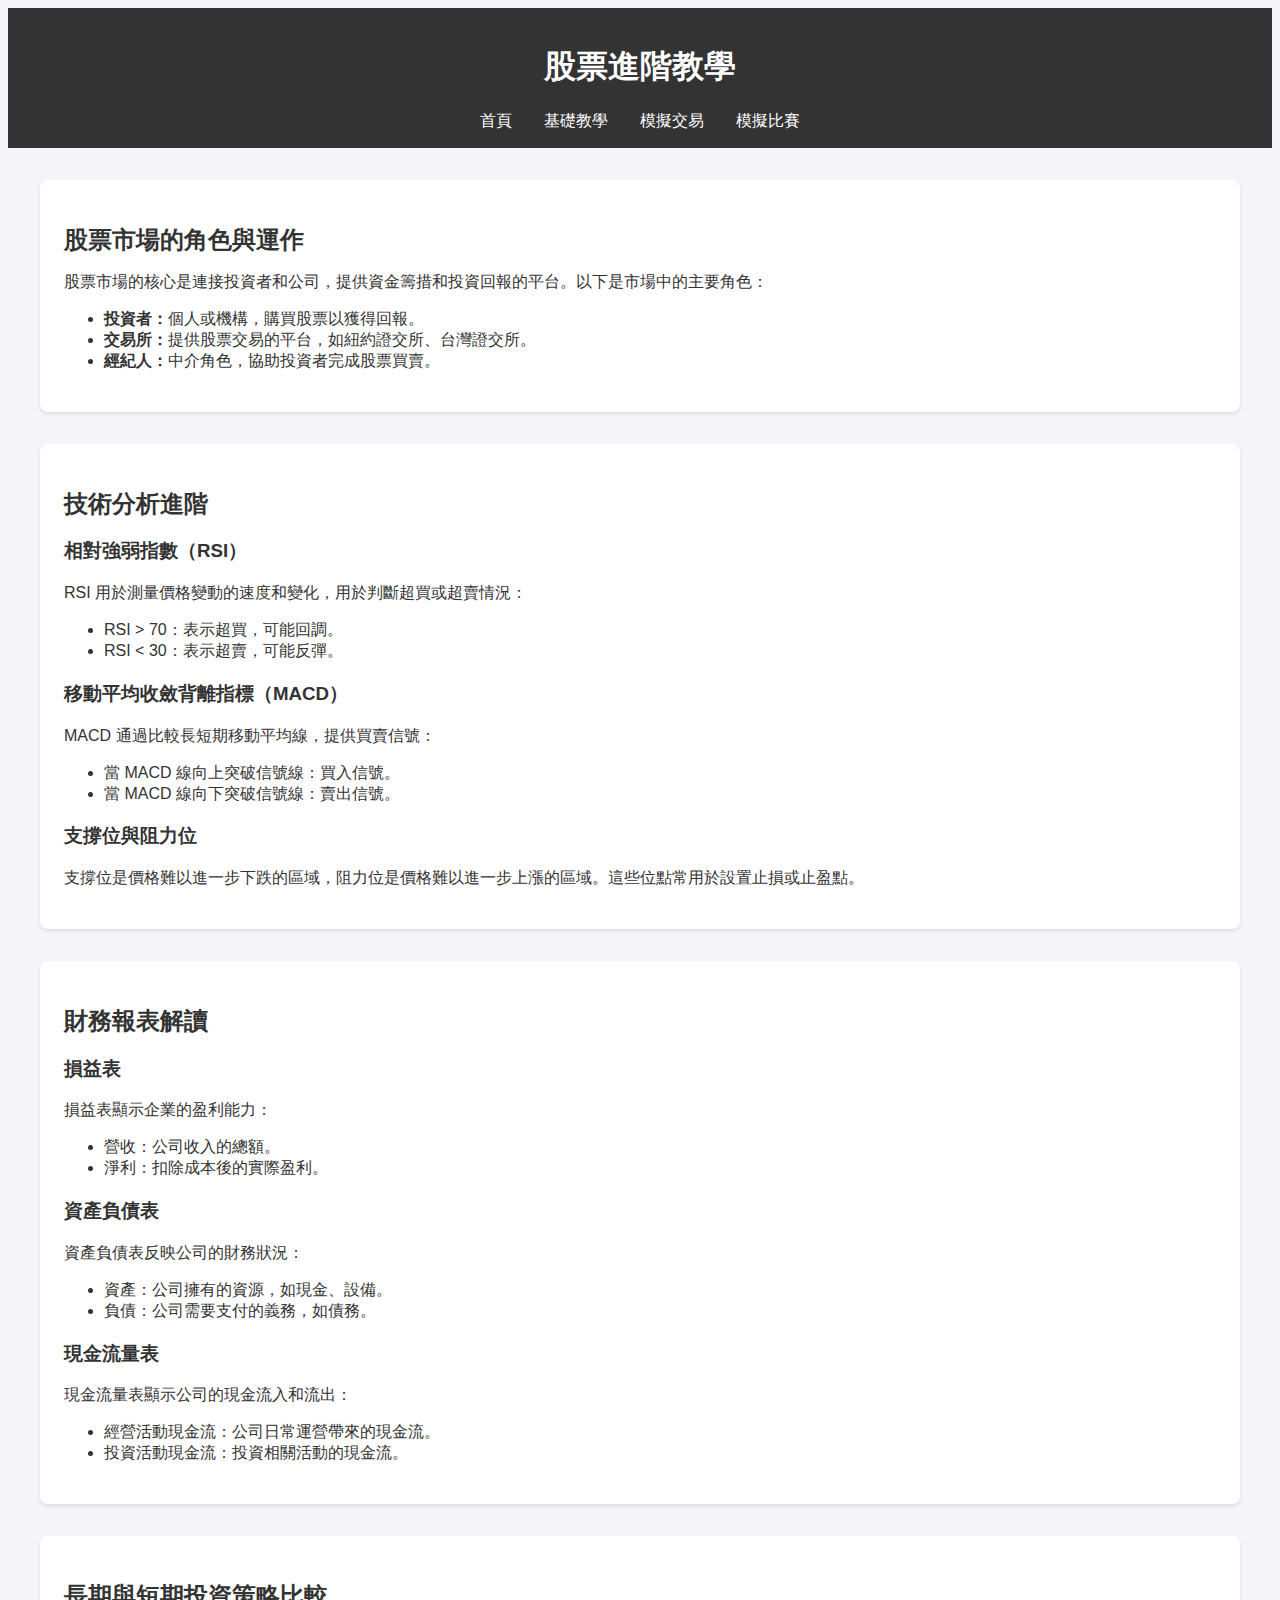
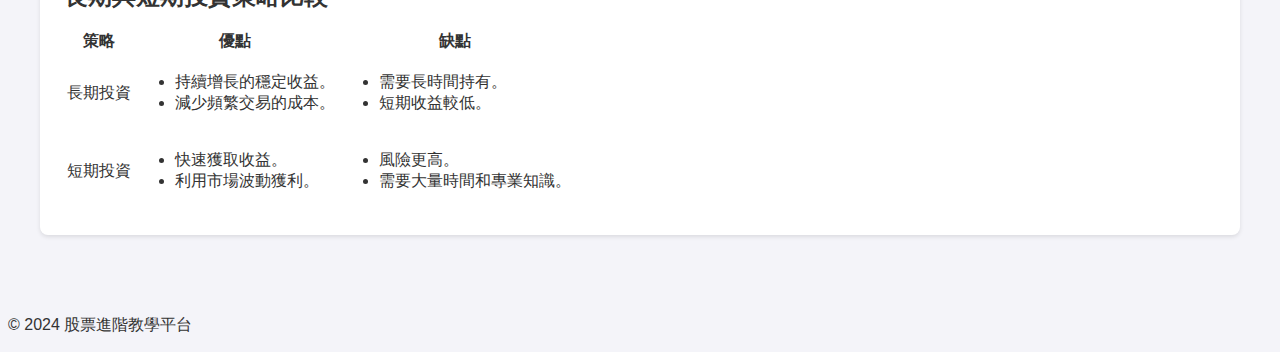
<file: advanced-learning.html>
<!DOCTYPE html>
<html lang="en">
<head>
    <meta charset="UTF-8">
    <meta name="viewport" content="width=device-width, initial-scale=1.0">
    <title>股票進階教學</title>
    <link rel="stylesheet" href="css/styles.css">
</head>
<body>
    <header>
        <h1>股票進階教學</h1>
        <nav>
            <ul>
                <li><a href="index.html">首頁</a></li>
                <li><a href="beginner.html">基礎教學</a></li>
                <li><a href="simulate-trade.html">模擬交易</a></li>
                <li><a href="competition.html">模擬比賽</a></li>
            </ul>
        </nav>
    </header>

    <main>
        <section>
            <h2>股票市場的角色與運作</h2>
            <p>股票市場的核心是連接投資者和公司，提供資金籌措和投資回報的平台。以下是市場中的主要角色：</p>
            <ul>
                <li><strong>投資者：</strong>個人或機構，購買股票以獲得回報。</li>
                <li><strong>交易所：</strong>提供股票交易的平台，如紐約證交所、台灣證交所。</li>
                <li><strong>經紀人：</strong>中介角色，協助投資者完成股票買賣。</li>
            </ul>
        </section>

        <section>
            <h2>技術分析進階</h2>
            <h3>相對強弱指數（RSI）</h3>
            <p>RSI 用於測量價格變動的速度和變化，用於判斷超買或超賣情況：</p>
            <ul>
                <li>RSI > 70：表示超買，可能回調。</li>
                <li>RSI < 30：表示超賣，可能反彈。</li>
            </ul>

            <h3>移動平均收斂背離指標（MACD）</h3>
            <p>MACD 通過比較長短期移動平均線，提供買賣信號：</p>
            <ul>
                <li>當 MACD 線向上突破信號線：買入信號。</li>
                <li>當 MACD 線向下突破信號線：賣出信號。</li>
            </ul>

            <h3>支撐位與阻力位</h3>
            <p>支撐位是價格難以進一步下跌的區域，阻力位是價格難以進一步上漲的區域。這些位點常用於設置止損或止盈點。</p>
        </section>

        <section>
            <h2>財務報表解讀</h2>
            <h3>損益表</h3>
            <p>損益表顯示企業的盈利能力：</p>
            <ul>
                <li>營收：公司收入的總額。</li>
                <li>淨利：扣除成本後的實際盈利。</li>
            </ul>

            <h3>資產負債表</h3>
            <p>資產負債表反映公司的財務狀況：</p>
            <ul>
                <li>資產：公司擁有的資源，如現金、設備。</li>
                <li>負債：公司需要支付的義務，如債務。</li>
            </ul>

            <h3>現金流量表</h3>
            <p>現金流量表顯示公司的現金流入和流出：</p>
            <ul>
                <li>經營活動現金流：公司日常運營帶來的現金流。</li>
                <li>投資活動現金流：投資相關活動的現金流。</li>
            </ul>
        </section>

        <section>
            <h2>長期與短期投資策略比較</h2>
            <table>
                <thead>
                    <tr>
                        <th>策略</th>
                        <th>優點</th>
                        <th>缺點</th>
                    </tr>
                </thead>
                <tbody>
                    <tr>
                        <td>長期投資</td>
                        <td>
                            <ul>
                                <li>持續增長的穩定收益。</li>
                                <li>減少頻繁交易的成本。</li>
                            </ul>
                        </td>
                        <td>
                            <ul>
                                <li>需要長時間持有。</li>
                                <li>短期收益較低。</li>
                            </ul>
                        </td>
                    </tr>
                    <tr>
                        <td>短期投資</td>
                        <td>
                            <ul>
                                <li>快速獲取收益。</li>
                                <li>利用市場波動獲利。</li>
                            </ul>
                        </td>
                        <td>
                            <ul>
                                <li>風險更高。</li>
                                <li>需要大量時間和專業知識。</li>
                            </ul>
                        </td>
                    </tr>
                </tbody>
            </table>
        </section>
    </main>

    <footer>
        <p>&copy; 2024 股票進階教學平台</p>
    </footer>
</body>
</html>
</file>
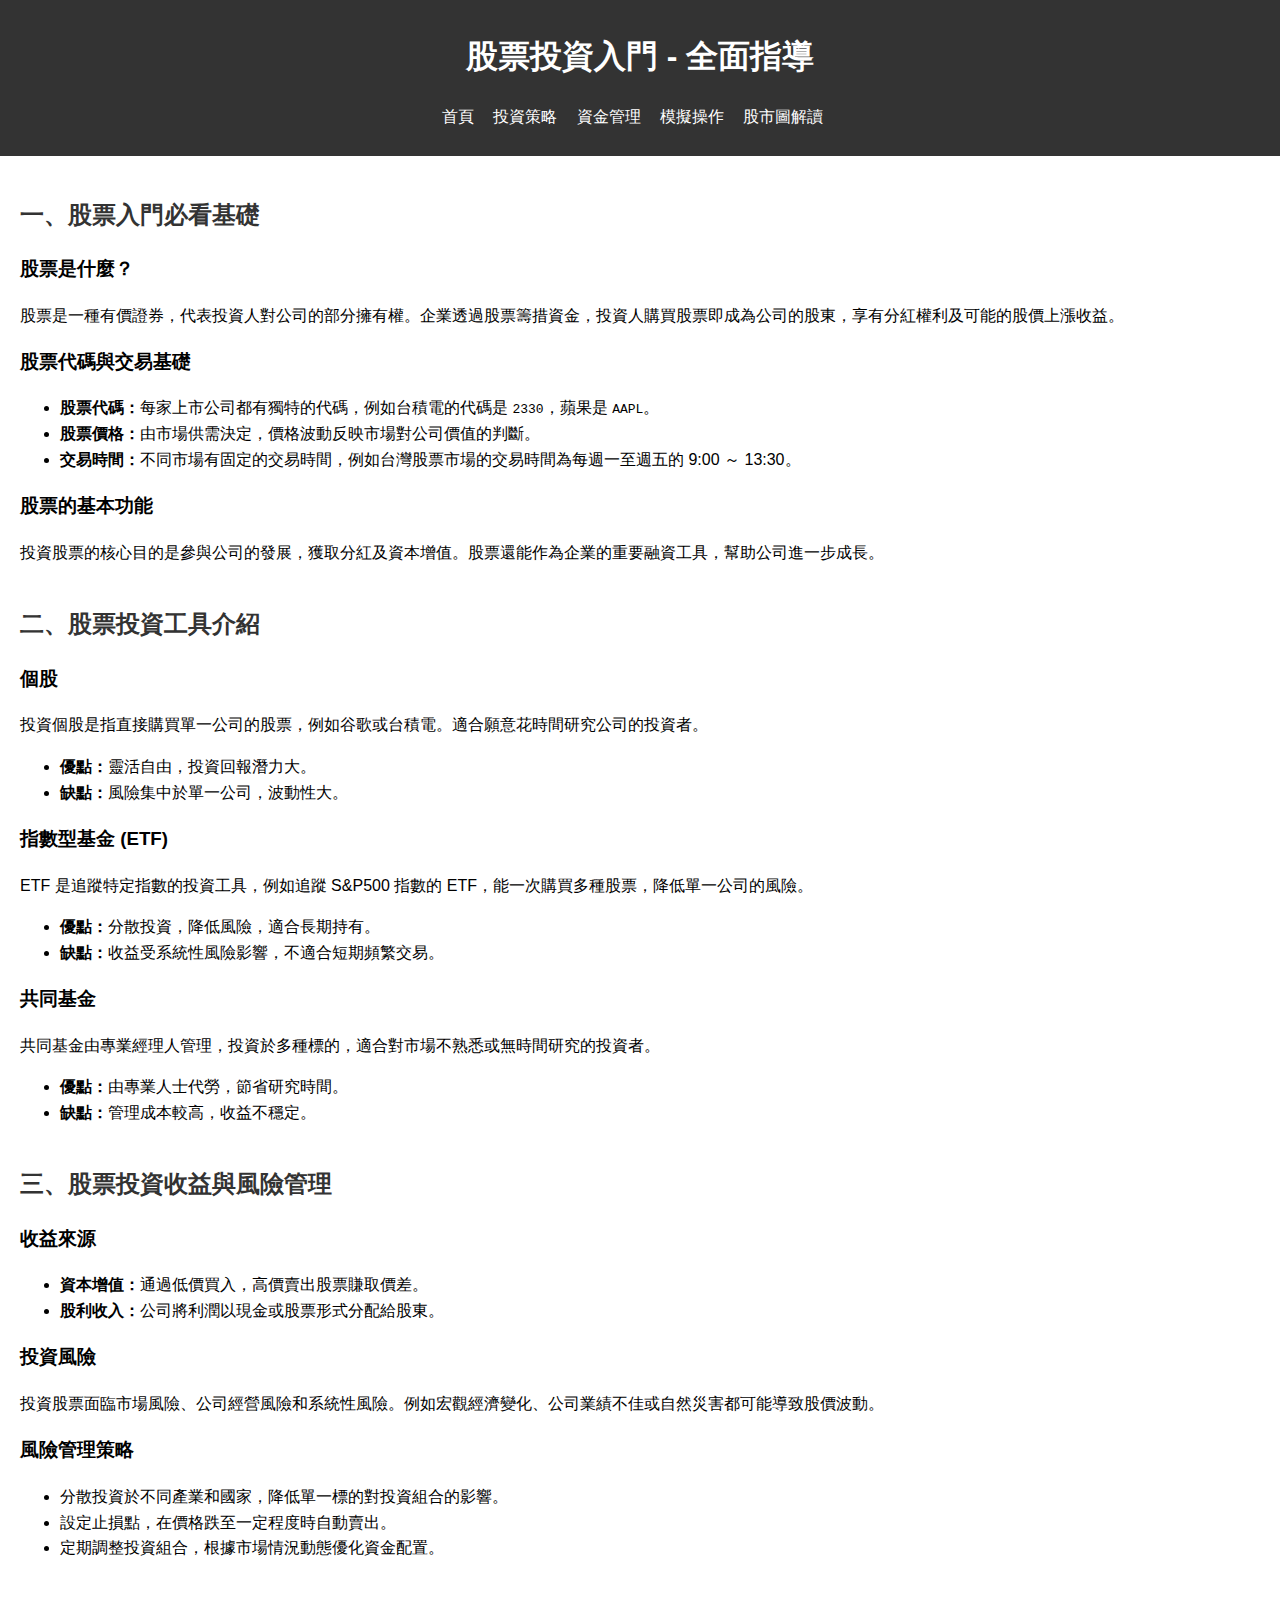
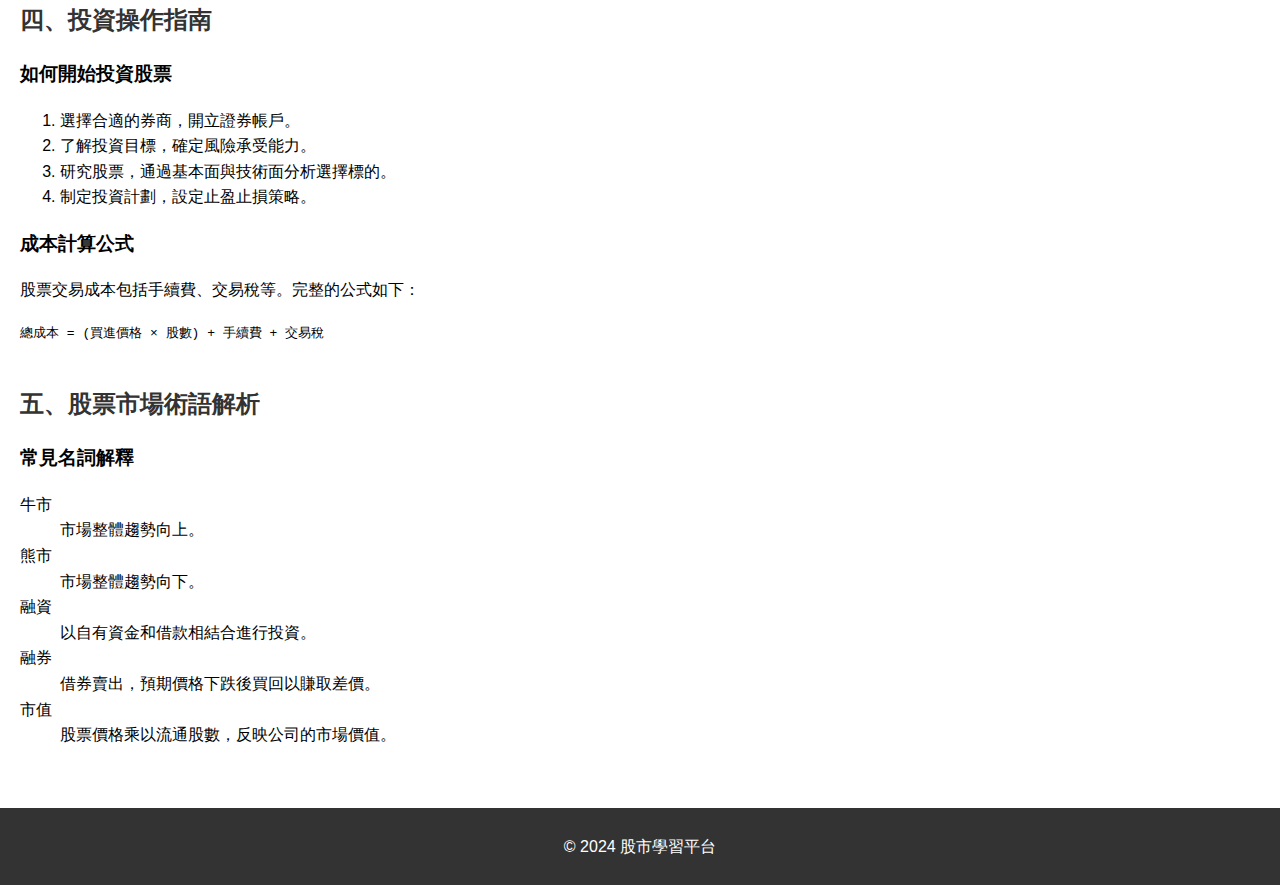
<file: beginner.html>
<!DOCTYPE html>
<html lang="en">
<head>
    <meta charset="UTF-8">
    <meta name="viewport" content="width=device-width, initial-scale=1.0">
    <title>股票投資入門 - 從零開始學習</title>
    <link rel="stylesheet" href="styles.css">
</head>
<body>
    <header>
        <h1>股票投資入門 - 全面指導</h1>
        <nav>
            <ul>
                <li><a href="index.html">首頁</a></li>
                <li><a href="strategy.html">投資策略</a></li>
                <li><a href="risk-management.html">資金管理</a></li>
                <li><a href="simulate-trade.html">模擬操作</a></li>
                <li><a href="chart-tutorial.html">股市圖解讀</a></li>
            </ul>
        </nav>
    </header>

    <main>
        <!-- 一、股票入門必看基礎 -->
        <section>
            <h2>一、股票入門必看基礎</h2>
            <h3>股票是什麼？</h3>
            <p>股票是一種有價證券，代表投資人對公司的部分擁有權。企業透過股票籌措資金，投資人購買股票即成為公司的股東，享有分紅權利及可能的股價上漲收益。</p>

            <h3>股票代碼與交易基礎</h3>
            <ul>
                <li><strong>股票代碼：</strong>每家上市公司都有獨特的代碼，例如台積電的代碼是 <code>2330</code>，蘋果是 <code>AAPL</code>。</li>
                <li><strong>股票價格：</strong>由市場供需決定，價格波動反映市場對公司價值的判斷。</li>
                <li><strong>交易時間：</strong>不同市場有固定的交易時間，例如台灣股票市場的交易時間為每週一至週五的 9:00 ～ 13:30。</li>
            </ul>

            <h3>股票的基本功能</h3>
            <p>投資股票的核心目的是參與公司的發展，獲取分紅及資本增值。股票還能作為企業的重要融資工具，幫助公司進一步成長。</p>
        </section>

        <!-- 二、股票投資工具介紹 -->
        <section>
            <h2>二、股票投資工具介紹</h2>
            <h3>個股</h3>
            <p>投資個股是指直接購買單一公司的股票，例如谷歌或台積電。適合願意花時間研究公司的投資者。</p>
            <ul>
                <li><strong>優點：</strong>靈活自由，投資回報潛力大。</li>
                <li><strong>缺點：</strong>風險集中於單一公司，波動性大。</li>
            </ul>

            <h3>指數型基金 (ETF)</h3>
            <p>ETF 是追蹤特定指數的投資工具，例如追蹤 S&P500 指數的 ETF，能一次購買多種股票，降低單一公司的風險。</p>
            <ul>
                <li><strong>優點：</strong>分散投資，降低風險，適合長期持有。</li>
                <li><strong>缺點：</strong>收益受系統性風險影響，不適合短期頻繁交易。</li>
            </ul>

            <h3>共同基金</h3>
            <p>共同基金由專業經理人管理，投資於多種標的，適合對市場不熟悉或無時間研究的投資者。</p>
            <ul>
                <li><strong>優點：</strong>由專業人士代勞，節省研究時間。</li>
                <li><strong>缺點：</strong>管理成本較高，收益不穩定。</li>
            </ul>
        </section>

        <!-- 三、股票投資收益與風險管理 -->
        <section>
            <h2>三、股票投資收益與風險管理</h2>
            <h3>收益來源</h3>
            <ul>
                <li><strong>資本增值：</strong>通過低價買入，高價賣出股票賺取價差。</li>
                <li><strong>股利收入：</strong>公司將利潤以現金或股票形式分配給股東。</li>
            </ul>

            <h3>投資風險</h3>
            <p>投資股票面臨市場風險、公司經營風險和系統性風險。例如宏觀經濟變化、公司業績不佳或自然災害都可能導致股價波動。</p>

            <h3>風險管理策略</h3>
            <ul>
                <li>分散投資於不同產業和國家，降低單一標的對投資組合的影響。</li>
                <li>設定止損點，在價格跌至一定程度時自動賣出。</li>
                <li>定期調整投資組合，根據市場情況動態優化資金配置。</li>
            </ul>
        </section>

        <!-- 四、投資操作指南 -->
        <section>
            <h2>四、投資操作指南</h2>
            <h3>如何開始投資股票</h3>
            <ol>
                <li>選擇合適的券商，開立證券帳戶。</li>
                <li>了解投資目標，確定風險承受能力。</li>
                <li>研究股票，通過基本面與技術面分析選擇標的。</li>
                <li>制定投資計劃，設定止盈止損策略。</li>
            </ol>

            <h3>成本計算公式</h3>
            <p>股票交易成本包括手續費、交易稅等。完整的公式如下：</p>
            <code>總成本 = (買進價格 × 股數) + 手續費 + 交易稅</code>
        </section>

        <!-- 五、股票市場術語解析 -->
        <section>
            <h2>五、股票市場術語解析</h2>
            <h3>常見名詞解釋</h3>
            <dl>
                <dt>牛市</dt>
                <dd>市場整體趨勢向上。</dd>
                <dt>熊市</dt>
                <dd>市場整體趨勢向下。</dd>
                <dt>融資</dt>
                <dd>以自有資金和借款相結合進行投資。</dd>
                <dt>融券</dt>
                <dd>借券賣出，預期價格下跌後買回以賺取差價。</dd>
                <dt>市值</dt>
                <dd>股票價格乘以流通股數，反映公司的市場價值。</dd>
            </dl>
        </section>
    </main>

    <footer>
        <p>&copy; 2024 股市學習平台</p>
    </footer>
</body>
</html>
</file>
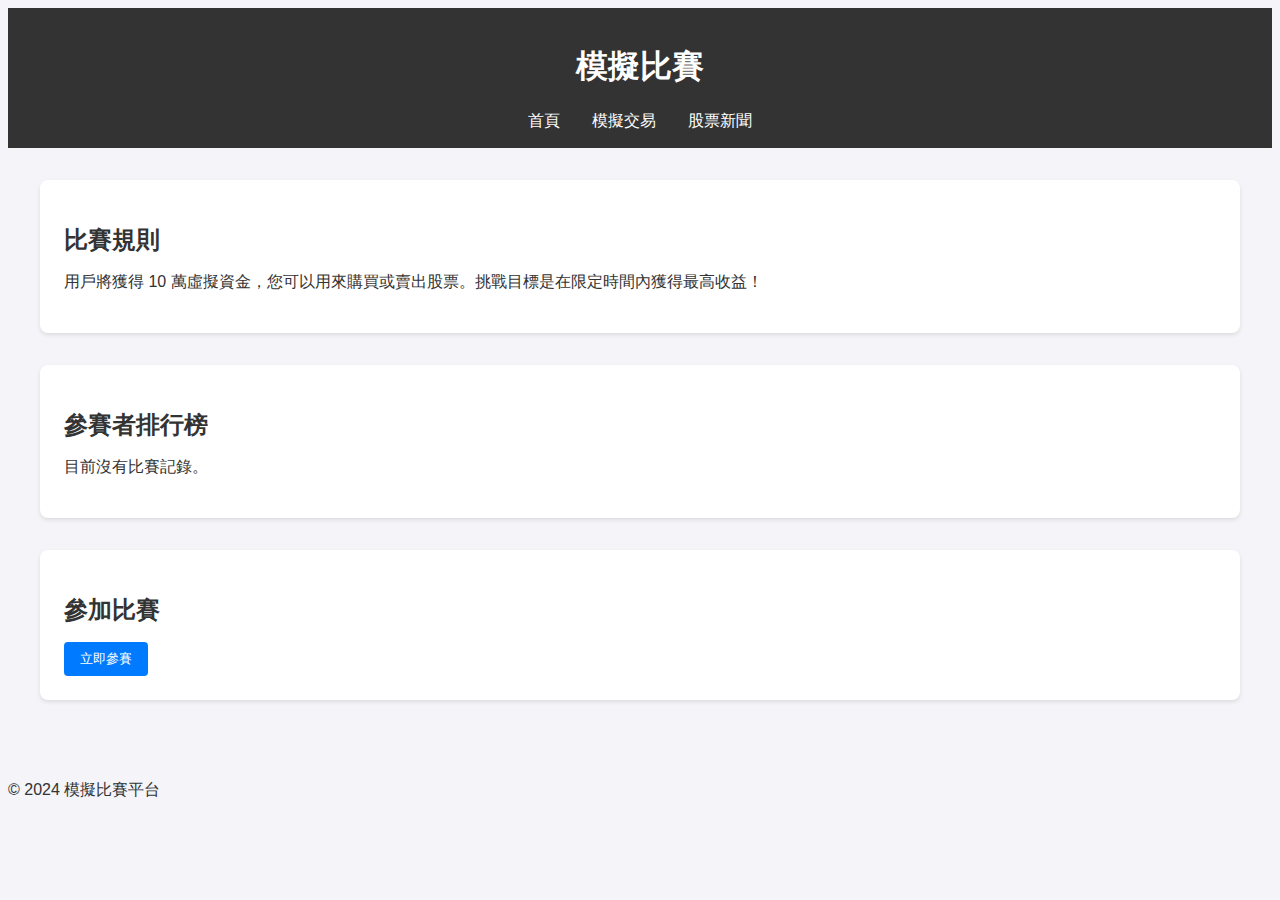
<file: competition.html>
<!DOCTYPE html>
<html lang="en">
<head>
    <meta charset="UTF-8">
    <meta name="viewport" content="width=device-width, initial-scale=1.0">
    <title>模擬比賽</title>
    <link rel="stylesheet" href="css/styles.css">
    <script src="js/competition.js" defer></script>
</head>
<body>
    <header>
        <h1>模擬比賽</h1>
        <nav>
            <ul>
                <li><a href="index.html">首頁</a></li>
                <li><a href="simulate-trade.html">模擬交易</a></li>
                <li><a href="news.html">股票新聞</a></li>
            </ul>
        </nav>
    </header>

    <main>
        <section>
            <h2>比賽規則</h2>
            <p>用戶將獲得 10 萬虛擬資金，您可以用來購買或賣出股票。挑戰目標是在限定時間內獲得最高收益！</p>
        </section>

        <section>
            <h2>參賽者排行榜</h2>
            <div id="leaderboard">
                <p>目前沒有比賽記錄。</p>
            </div>
        </section>

        <section>
            <h2>參加比賽</h2>
            <button onclick="startCompetition()">立即參賽</button>
        </section>
    </main>

    <footer>
        <p>&copy; 2024 模擬比賽平台</p>
    </footer>
</body>
</html>
</file>
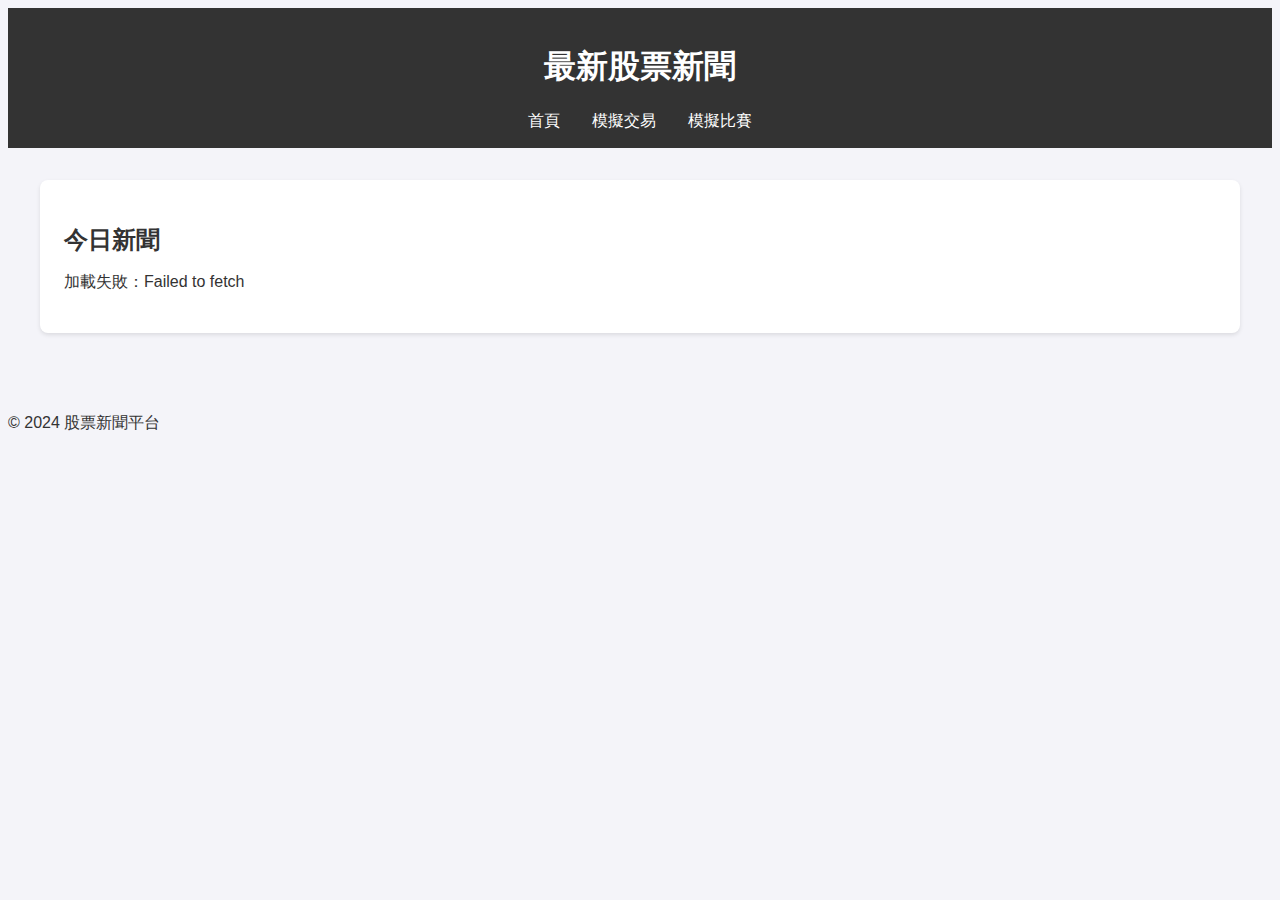
<file: news.html>
<!DOCTYPE html>
<html lang="en">
<head>
    <meta charset="UTF-8">
    <meta name="viewport" content="width=device-width, initial-scale=1.0">
    <title>股票新聞</title>
    <link rel="stylesheet" href="css/styles.css">
    <script src="js/news.js" defer></script>
</head>
<body>
    <header>
        <h1>最新股票新聞</h1>
        <nav>
            <ul>
                <li><a href="index.html">首頁</a></li>
                <li><a href="simulate-trade.html">模擬交易</a></li>
                <li><a href="competition.html">模擬比賽</a></li>
            </ul>
        </nav>
    </header>

    <main>
        <section>
            <h2>今日新聞</h2>
            <div id="news-container">
                <p>正在加載新聞...</p>
            </div>
        </section>
    </main>

    <footer>
        <p>&copy; 2024 股票新聞平台</p>
    </footer>
</body>
</html>
</file>
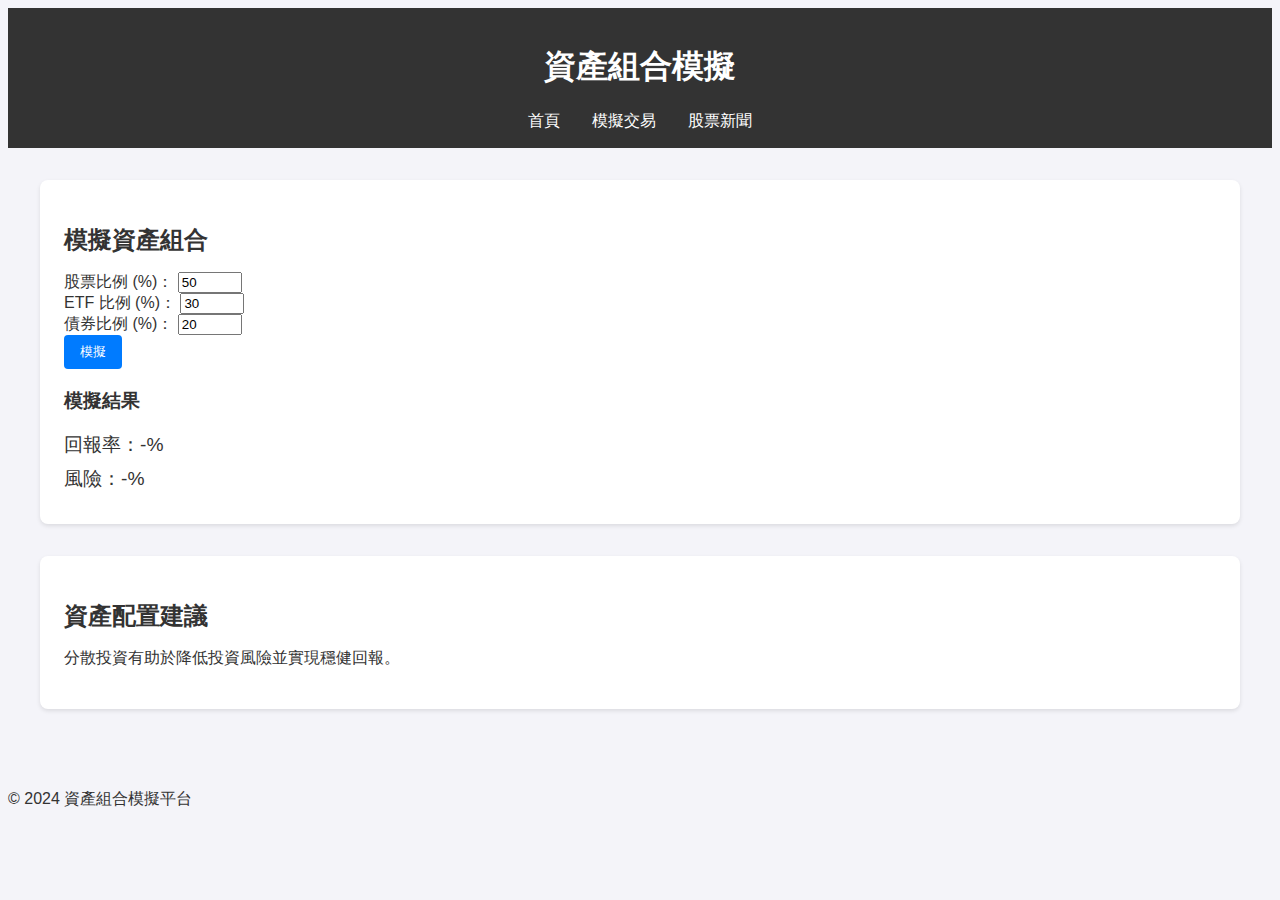
<file: portfolio.html>
<!DOCTYPE html>
<html lang="en">
<head>
    <meta charset="UTF-8">
    <meta name="viewport" content="width=device-width, initial-scale=1.0">
    <title>資產組合模擬</title>
    <link rel="stylesheet" href="css/styles.css">
    <script src="js/portfolio.js" defer></script>
</head>
<body>
    <header>
        <h1>資產組合模擬</h1>
        <nav>
            <ul>
                <li><a href="index.html">首頁</a></li>
                <li><a href="simulate-trade.html">模擬交易</a></li>
                <li><a href="news.html">股票新聞</a></li>
            </ul>
        </nav>
    </header>

    <main>
        <section id="portfolio-simulation">
            <h2>模擬資產組合</h2>
            <form id="portfolio-form">
                <div>
                    <label for="stock-percentage">股票比例 (%)：</label>
                    <input type="number" id="stock-percentage" value="50" min="0" max="100">
                </div>
                <div>
                    <label for="etf-percentage">ETF 比例 (%)：</label>
                    <input type="number" id="etf-percentage" value="30" min="0" max="100">
                </div>
                <div>
                    <label for="bond-percentage">債券比例 (%)：</label>
                    <input type="number" id="bond-percentage" value="20" min="0" max="100">
                </div>
                <button type="button" onclick="simulatePortfolio()">模擬</button>
            </form>
            <div id="simulation-result">
                <h3>模擬結果</h3>
                <p>回報率：<span id="portfolio-return">-</span>%</p>
                <p>風險：<span id="portfolio-risk">-</span>%</p>
            </div>
        </section>

        <section>
            <h2>資產配置建議</h2>
            <p>分散投資有助於降低投資風險並實現穩健回報。</p>
        </section>
    </main>

    <footer>
        <p>&copy; 2024 資產組合模擬平台</p>
    </footer>
</body>
</html>
</file>
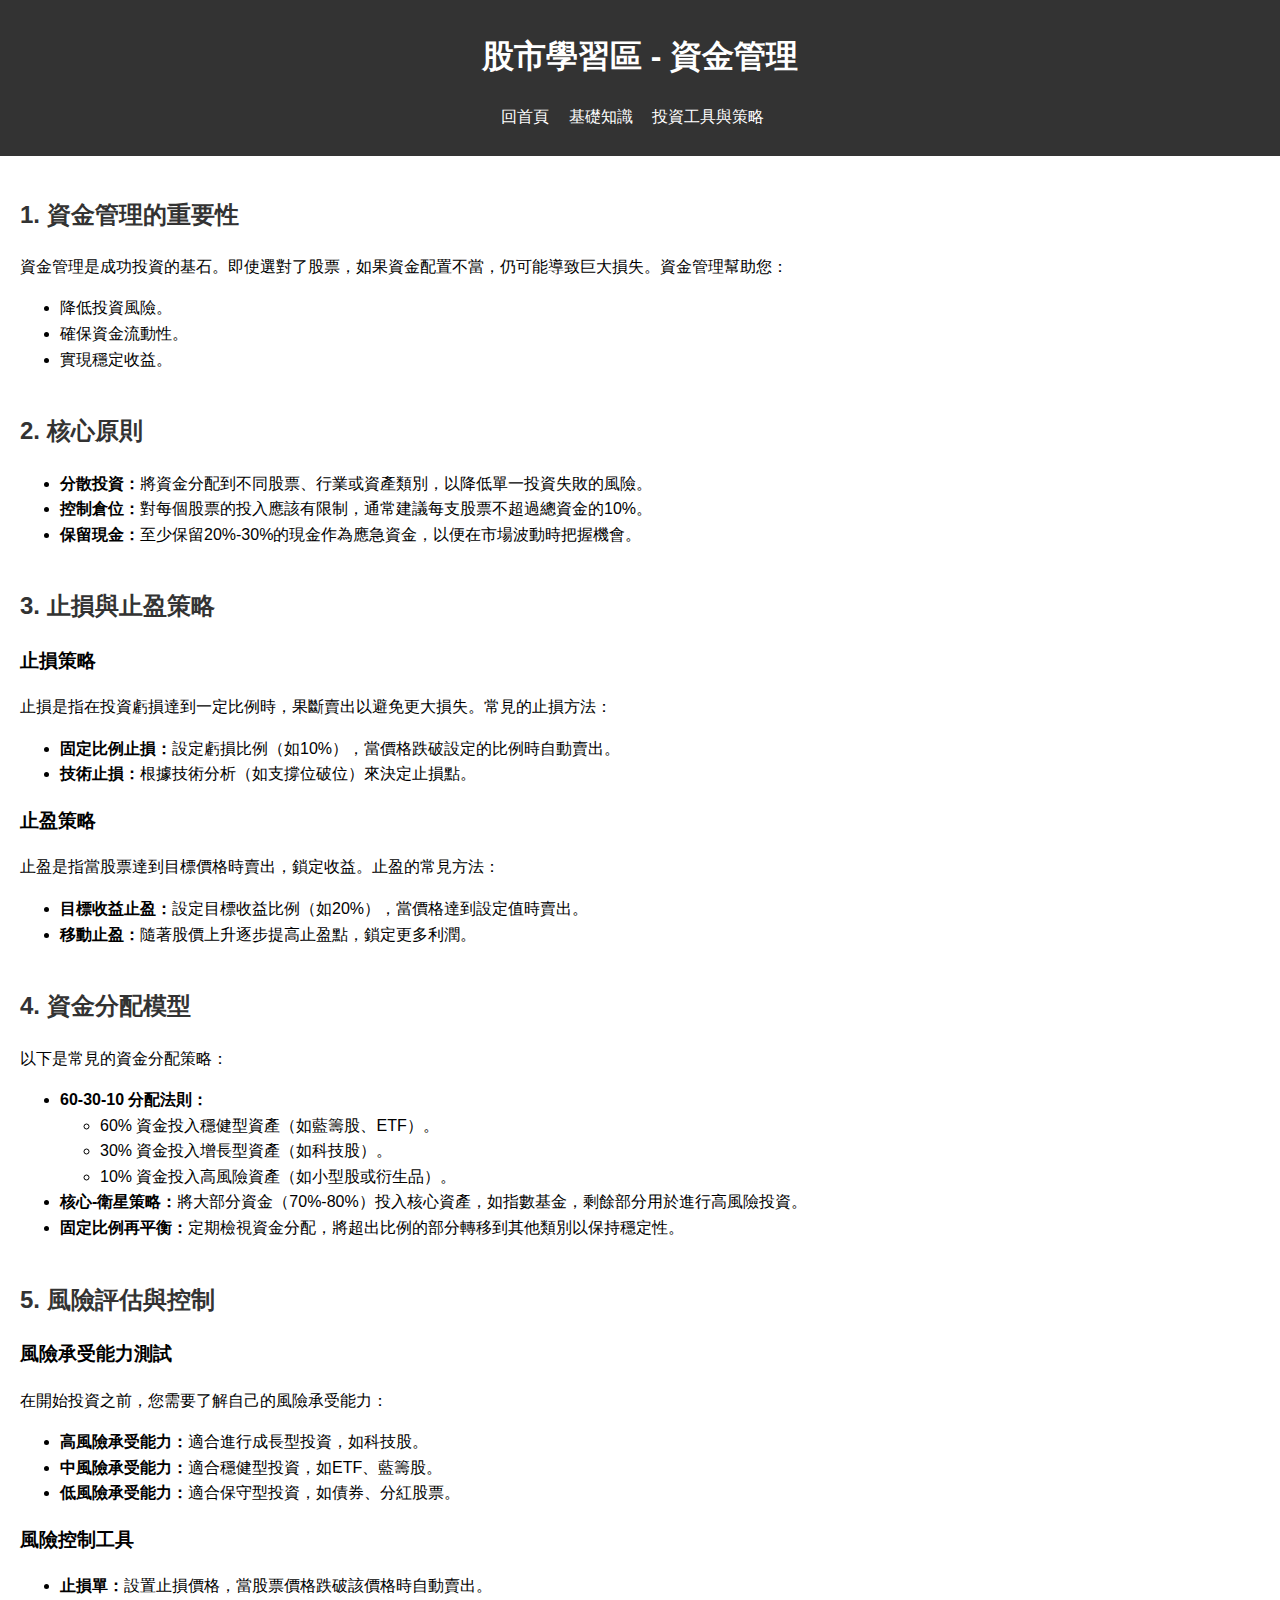
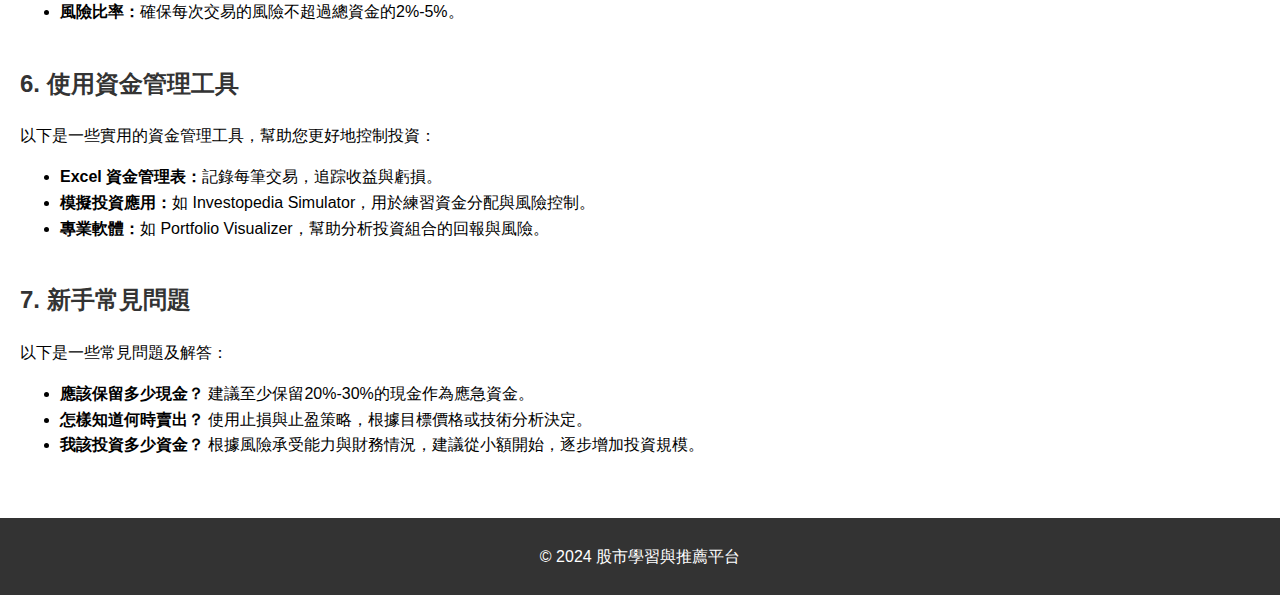
<file: risk-management.html>
<!DOCTYPE html>
<html lang="en">
<head>
    <meta charset="UTF-8">
    <meta name="viewport" content="width=device-width, initial-scale=1.0">
    <title>資金管理 - 股市學習區</title>
    <link rel="stylesheet" href="styles.css">
</head>
<body>
    <header>
        <h1>股市學習區 - 資金管理</h1>
        <nav>
            <ul>
                <li><a href="index.html">回首頁</a></li>
                <li><a href="beginner.html">基礎知識</a></li>
                <li><a href="strategy.html">投資工具與策略</a></li>
            </ul>
        </nav>
    </header>

    <main>
        <section>
            <h2>1. 資金管理的重要性</h2>
            <p>資金管理是成功投資的基石。即使選對了股票，如果資金配置不當，仍可能導致巨大損失。資金管理幫助您：</p>
            <ul>
                <li>降低投資風險。</li>
                <li>確保資金流動性。</li>
                <li>實現穩定收益。</li>
            </ul>
        </section>

        <section>
            <h2>2. 核心原則</h2>
            <ul>
                <li><strong>分散投資：</strong>將資金分配到不同股票、行業或資產類別，以降低單一投資失敗的風險。</li>
                <li><strong>控制倉位：</strong>對每個股票的投入應該有限制，通常建議每支股票不超過總資金的10%。</li>
                <li><strong>保留現金：</strong>至少保留20%-30%的現金作為應急資金，以便在市場波動時把握機會。</li>
            </ul>
        </section>

        <section>
            <h2>3. 止損與止盈策略</h2>
            <h3>止損策略</h3>
            <p>止損是指在投資虧損達到一定比例時，果斷賣出以避免更大損失。常見的止損方法：</p>
            <ul>
                <li><strong>固定比例止損：</strong>設定虧損比例（如10%），當價格跌破設定的比例時自動賣出。</li>
                <li><strong>技術止損：</strong>根據技術分析（如支撐位破位）來決定止損點。</li>
            </ul>
            <h3>止盈策略</h3>
            <p>止盈是指當股票達到目標價格時賣出，鎖定收益。止盈的常見方法：</p>
            <ul>
                <li><strong>目標收益止盈：</strong>設定目標收益比例（如20%），當價格達到設定值時賣出。</li>
                <li><strong>移動止盈：</strong>隨著股價上升逐步提高止盈點，鎖定更多利潤。</li>
            </ul>
        </section>

        <section>
            <h2>4. 資金分配模型</h2>
            <p>以下是常見的資金分配策略：</p>
            <ul>
                <li><strong>60-30-10 分配法則：</strong>
                    <ul>
                        <li>60% 資金投入穩健型資產（如藍籌股、ETF）。</li>
                        <li>30% 資金投入增長型資產（如科技股）。</li>
                        <li>10% 資金投入高風險資產（如小型股或衍生品）。</li>
                    </ul>
                </li>
                <li><strong>核心-衛星策略：</strong>將大部分資金（70%-80%）投入核心資產，如指數基金，剩餘部分用於進行高風險投資。</li>
                <li><strong>固定比例再平衡：</strong>定期檢視資金分配，將超出比例的部分轉移到其他類別以保持穩定性。</li>
            </ul>
        </section>

        <section>
            <h2>5. 風險評估與控制</h2>
            <h3>風險承受能力測試</h3>
            <p>在開始投資之前，您需要了解自己的風險承受能力：</p>
            <ul>
                <li><strong>高風險承受能力：</strong>適合進行成長型投資，如科技股。</li>
                <li><strong>中風險承受能力：</strong>適合穩健型投資，如ETF、藍籌股。</li>
                <li><strong>低風險承受能力：</strong>適合保守型投資，如債券、分紅股票。</li>
            </ul>
            <h3>風險控制工具</h3>
            <ul>
                <li><strong>止損單：</strong>設置止損價格，當股票價格跌破該價格時自動賣出。</li>
                <li><strong>風險比率：</strong>確保每次交易的風險不超過總資金的2%-5%。</li>
            </ul>
        </section>

        <section>
            <h2>6. 使用資金管理工具</h2>
            <p>以下是一些實用的資金管理工具，幫助您更好地控制投資：</p>
            <ul>
                <li><strong>Excel 資金管理表：</strong>記錄每筆交易，追踪收益與虧損。</li>
                <li><strong>模擬投資應用：</strong>如 Investopedia Simulator，用於練習資金分配與風險控制。</li>
                <li><strong>專業軟體：</strong>如 Portfolio Visualizer，幫助分析投資組合的回報與風險。</li>
            </ul>
        </section>

        <section>
            <h2>7. 新手常見問題</h2>
            <p>以下是一些常見問題及解答：</p>
            <ul>
                <li><strong>應該保留多少現金？</strong> 建議至少保留20%-30%的現金作為應急資金。</li>
                <li><strong>怎樣知道何時賣出？</strong> 使用止損與止盈策略，根據目標價格或技術分析決定。</li>
                <li><strong>我該投資多少資金？</strong> 根據風險承受能力與財務情況，建議從小額開始，逐步增加投資規模。</li>
            </ul>
        </section>
    </main>

    <footer>
        <p>&copy; 2024 股市學習與推薦平台</p>
    </footer>
</body>
</html>
</file>
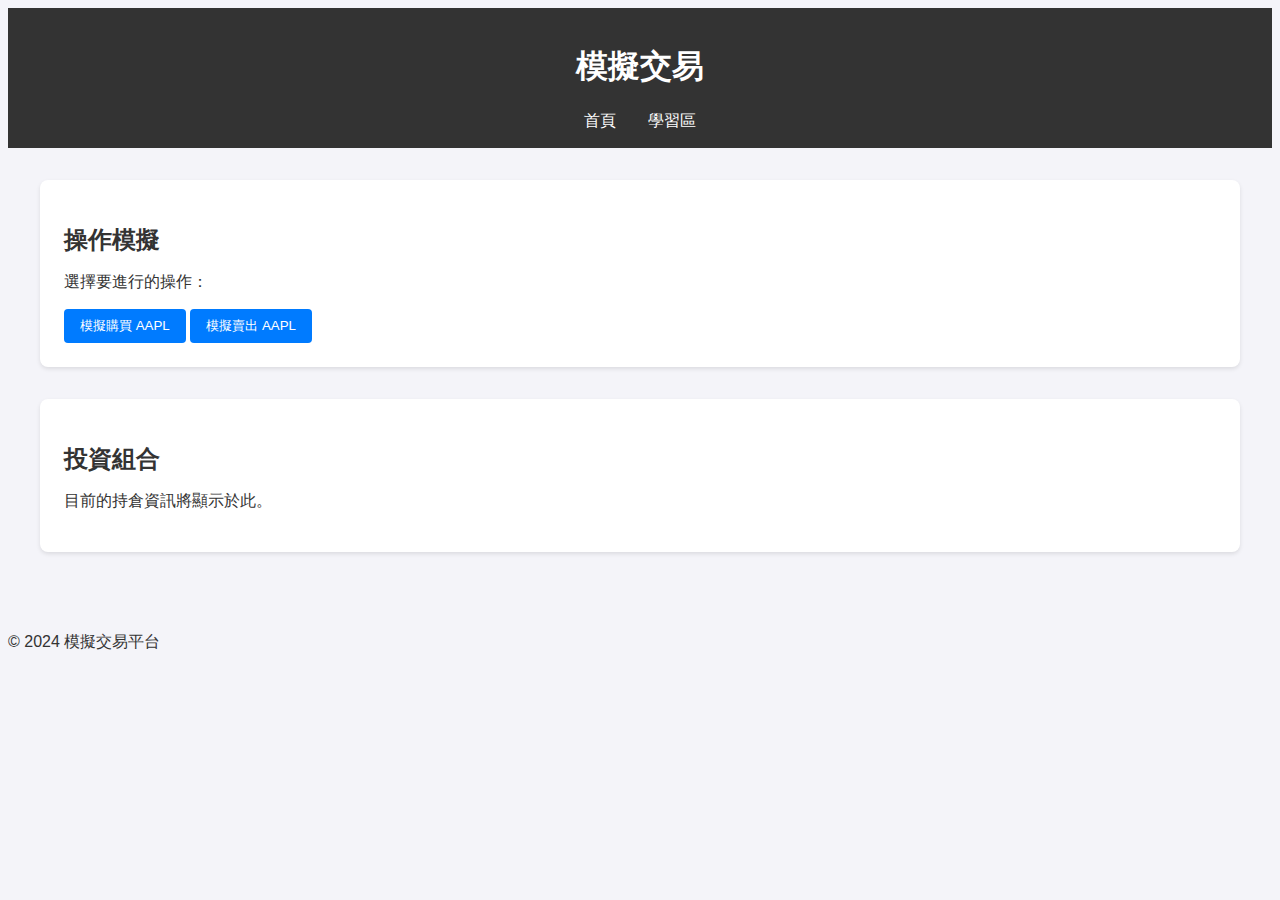
<file: simulate-trade.html>
<!DOCTYPE html>
<html lang="en">
<head>
    <meta charset="UTF-8">
    <meta name="viewport" content="width=device-width, initial-scale=1.0">
    <title>模擬交易</title>
    <link rel="stylesheet" href="css/styles.css">
    <script src="js/trade.js" defer></script>
</head>
<body>
    <header>
        <h1>模擬交易</h1>
        <nav>
            <ul>
                <li><a href="index.html">首頁</a></li>
                <li><a href="beginner.html">學習區</a></li>
            </ul>
        </nav>
    </header>

    <main>
        <section>
            <h2>操作模擬</h2>
            <p>選擇要進行的操作：</p>
            <button onclick="buyStock('AAPL')">模擬購買 AAPL</button>
            <button onclick="sellStock('AAPL')">模擬賣出 AAPL</button>
        </section>

        <section>
            <h2>投資組合</h2>
            <div id="portfolio">
                <p>目前的持倉資訊將顯示於此。</p>
            </div>
        </section>
    </main>

    <footer>
        <p>&copy; 2024 模擬交易平台</p>
    </footer>
</body>
</html>
</file>
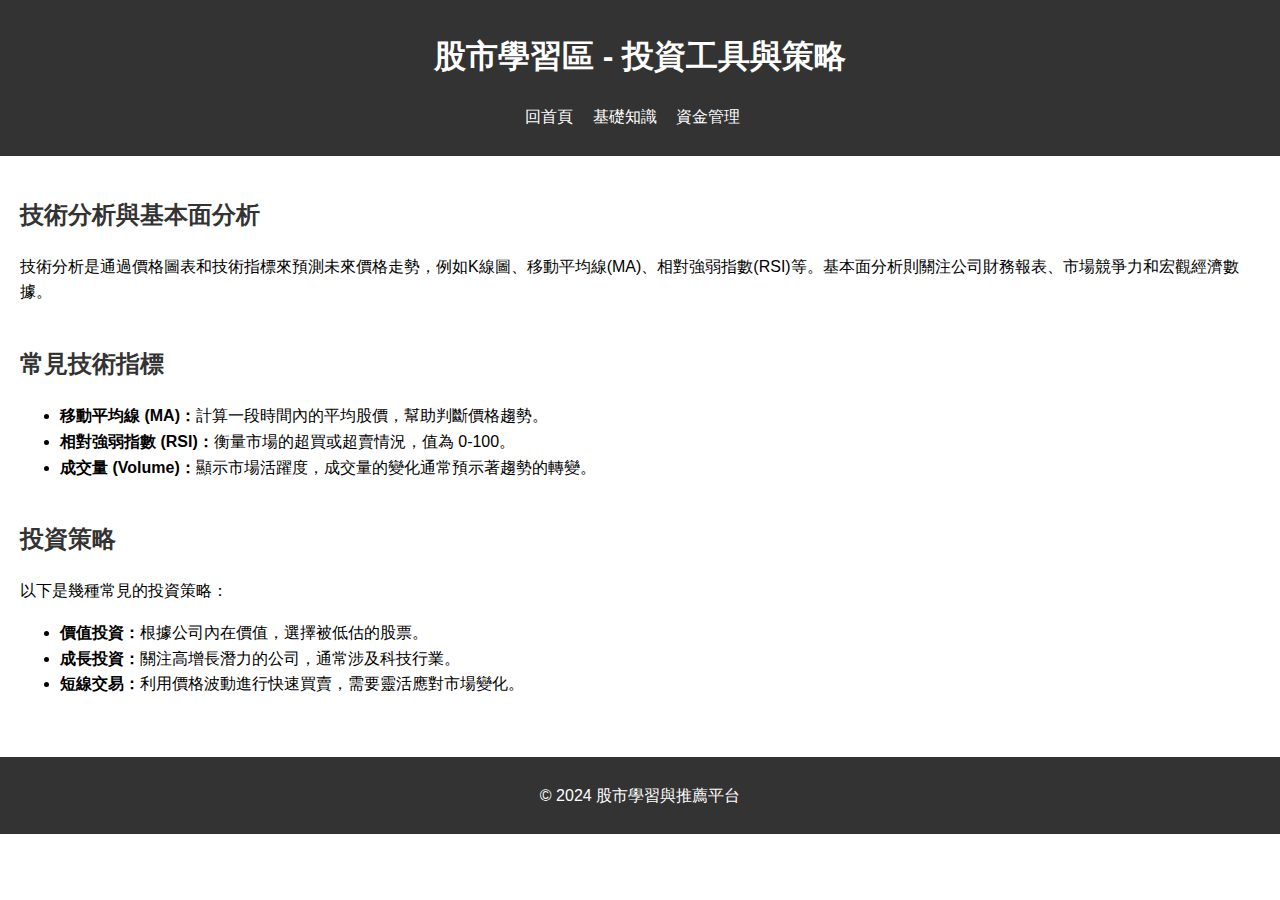
<file: strategy.html>
<!DOCTYPE html>
<html lang="en">
<head>
    <meta charset="UTF-8">
    <meta name="viewport" content="width=device-width, initial-scale=1.0">
    <title>投資工具與策略 - 股市學習區</title>
    <link rel="stylesheet" href="styles.css">
</head>
<body>
    <header>
        <h1>股市學習區 - 投資工具與策略</h1>
        <nav>
            <ul>
                <li><a href="index.html">回首頁</a></li>
                <li><a href="beginner.html">基礎知識</a></li>
                <li><a href="risk-management.html">資金管理</a></li>
            </ul>
        </nav>
    </header>

    <main>
        <section>
            <h2>技術分析與基本面分析</h2>
            <p>
                技術分析是通過價格圖表和技術指標來預測未來價格走勢，例如K線圖、移動平均線(MA)、相對強弱指數(RSI)等。基本面分析則關注公司財務報表、市場競爭力和宏觀經濟數據。
            </p>
        </section>

        <section>
            <h2>常見技術指標</h2>
            <ul>
                <li><strong>移動平均線 (MA)：</strong>計算一段時間內的平均股價，幫助判斷價格趨勢。</li>
                <li><strong>相對強弱指數 (RSI)：</strong>衡量市場的超買或超賣情況，值為 0-100。</li>
                <li><strong>成交量 (Volume)：</strong>顯示市場活躍度，成交量的變化通常預示著趨勢的轉變。</li>
            </ul>
        </section>

        <section>
            <h2>投資策略</h2>
            <p>以下是幾種常見的投資策略：</p>
            <ul>
                <li><strong>價值投資：</strong>根據公司內在價值，選擇被低估的股票。</li>
                <li><strong>成長投資：</strong>關注高增長潛力的公司，通常涉及科技行業。</li>
                <li><strong>短線交易：</strong>利用價格波動進行快速買賣，需要靈活應對市場變化。</li>
            </ul>
        </section>
    </main>

    <footer>
        <p>&copy; 2024 股市學習與推薦平台</p>
    </footer>
</body>
</html>
</file>
<file: css/styles.css>
body {
    font-family: Arial, sans-serif;
    background-color: #f4f4f9;
    color: #333;
}

header {
    background-color: #333;
    color: #fff;
    padding: 1rem;
    text-align: center;
}

nav ul {
    list-style: none;
    padding: 0;
    display: flex;
    justify-content: center;
    margin: 0;
}

nav ul li {
    margin: 0 1rem;
}

nav ul li a {
    color: #fff;
    text-decoration: none;
}

main {
    padding: 2rem;
}

section {
    margin-bottom: 2rem;
    background: #fff;
    padding: 1.5rem;
    border-radius: 8px;
    box-shadow: 0 2px 4px rgba(0, 0, 0, 0.1);
}

h2 {
    margin-bottom: 1rem;
}

button {
    background-color: #007bff;
    color: #fff;
    border: none;
    padding: 0.5rem 1rem;
    border-radius: 4px;
    cursor: pointer;
}

button:hover {
    background-color: #0056b3;
}

#simulation-result p {
    font-size: 1.2rem;
    margin: 0.5rem 0;
}
</file>
<file: styles.css>
body {
    font-family: Arial, sans-serif;
    line-height: 1.6;
    margin: 0;
    padding: 0;
}

header {
    background: #333;
    color: #fff;
    padding: 10px 20px;
    text-align: center;
}

nav ul {
    list-style: none;
    padding: 0;
}

nav ul li {
    display: inline;
    margin-right: 15px;
}

nav ul li a {
    color: #fff;
    text-decoration: none;
}

main {
    padding: 20px;
}

section {
    margin-bottom: 40px;
}

h2 {
    color: #333;
}

.learning-module {
    border: 1px solid #ddd;
    padding: 15px;
    margin: 10px 0;
}

.learning-module a {
    color: #007BFF;
    text-decoration: none;
}

footer {
    background: #333;
    color: #fff;
    text-align: center;
    padding: 10px 0;
}
</file>
